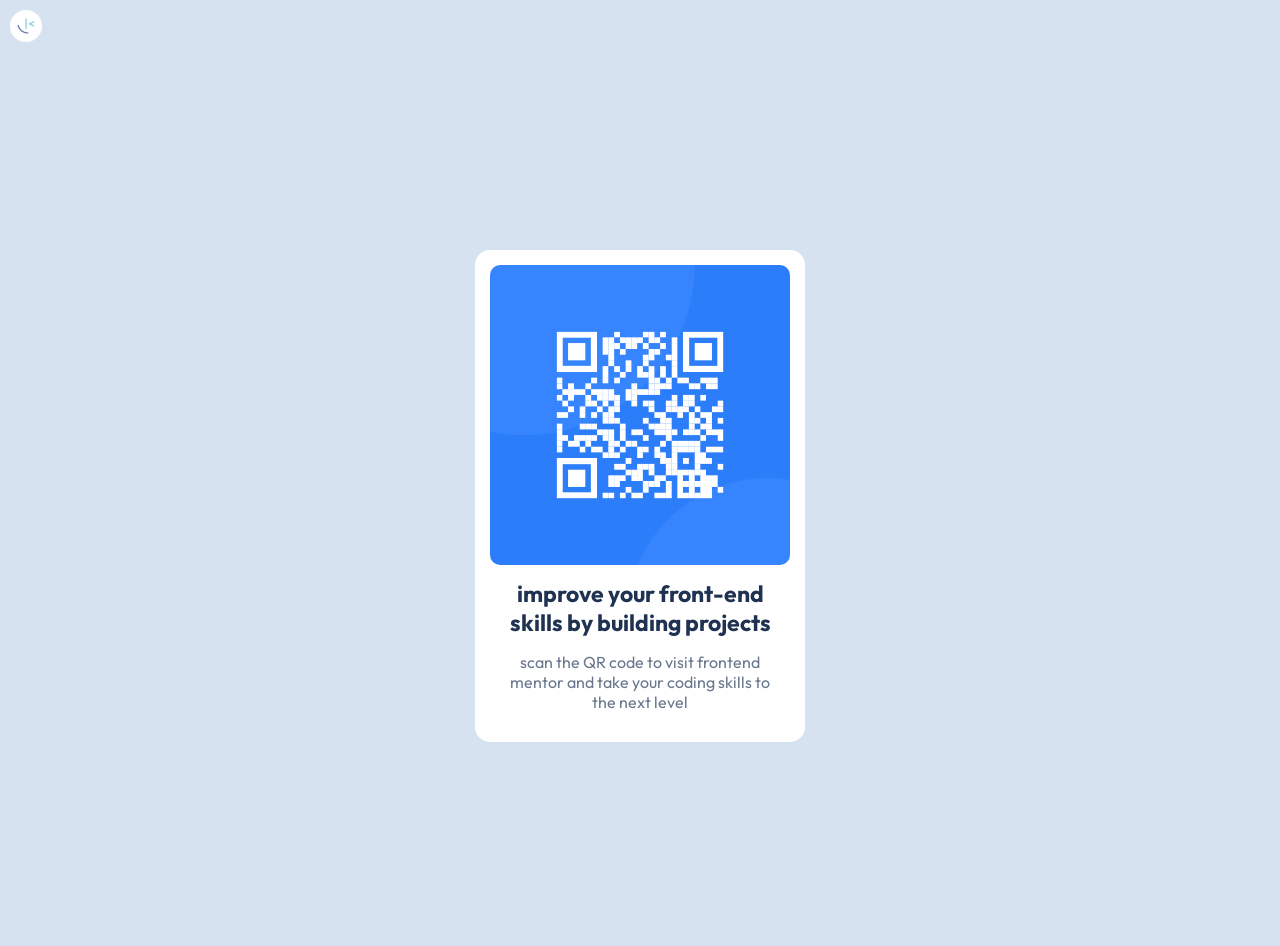
<file: index.html>
<!doctype html>
<html lang="en">
  <head>
    <meta charset="UTF-8" />
    <meta name="viewport" content="width=device-width, initial-scale=1.0" />
    <link rel="stylesheet" href="style.css" />
    <title>QR code component</title>
  </head>
  <body>
    <img src="qr-code-component-main/images/favicon-32x32.png" alt="" class="logo" />
    <div class="container">
      <div class="card">
        <img src="qr-code-component-main/images/image-qr-code.png" alt="" class="card-img" />
        <h1>
          improve your front-end <br />
          skills by building projects
        </h1>
        <p>
          scan the QR code to visit frontend <br />
          mentor and take your coding skills to <br />
          the next level
        </p>
      </div>
    </div>
  </body>
</html>
</file>
<file: style.css>
@import url("https://fonts.googleapis.com/css2?family=Outfit:wght@100..900&display=swap");
:root {
  --White: hsl(0, 0%, 100%);
  --Slate-300: hsl(212, 45%, 89%);
  --Slate-500: hsl(216, 15%, 48%);
  --Slate-900: hsl(218, 44%, 22%);
}

* {
  margin: 0;
  padding: 0;
}

body {
  background-color: var(--Slate-300);
  height: 100dvh;
  overflow: hidden;
}
.logo {
  padding: 10px 0 0 10px;
}
.container {
  display: flex;
  justify-content: center;
  align-items: center;
  height: 100dvh;
  width: 100vw;
  background-color: var(--Slate-300);
  font-family: "Outfit", sans-serif;
}
.card {
  width: 300px;
  background-color: var(--White);
  padding: 15px 15px 25px 15px;
  border-radius: 15px;
  text-align: center;
}
.card h1 {
  color: var(--Slate-900);
  font-size: 23px;
  padding-top: 10px;
}
.card p {
  font-size: 16px;
  color: var(--Slate-500);
  padding: 15px 0 5px 0;
}
.card-img {
  width: 100%;
  height: auto;
  border-radius: 10px;
}

/* before the improvement:*/
/* body {
  background-color: var(--Slate-300);
  margin: 0;
  padding: 0;  overflow: hidden;
}
.logo {
  padding: 10px 0 0 10px;
}
.container {
  display: flex;
  justify-content: center;
  align-items: center;
  height: 100dvh;
  width: 100vw;
  background-color: var(--Slate-300);
  font-family: "Outfit";

}
.card {
  width: 200px;
  background-color: var(--White);
  padding: 15px 15px 25px 15px;
  border-radius: 15px;
  text-align: center;
}
.card h1 {
  font-size: 17px;
}
.card p {
  font-size: 12px;
  color: var(--Slate-500);
}
.card-img {
  width: 100%;
  height: auto;
  border-radius: 10px;
} */
</file>
